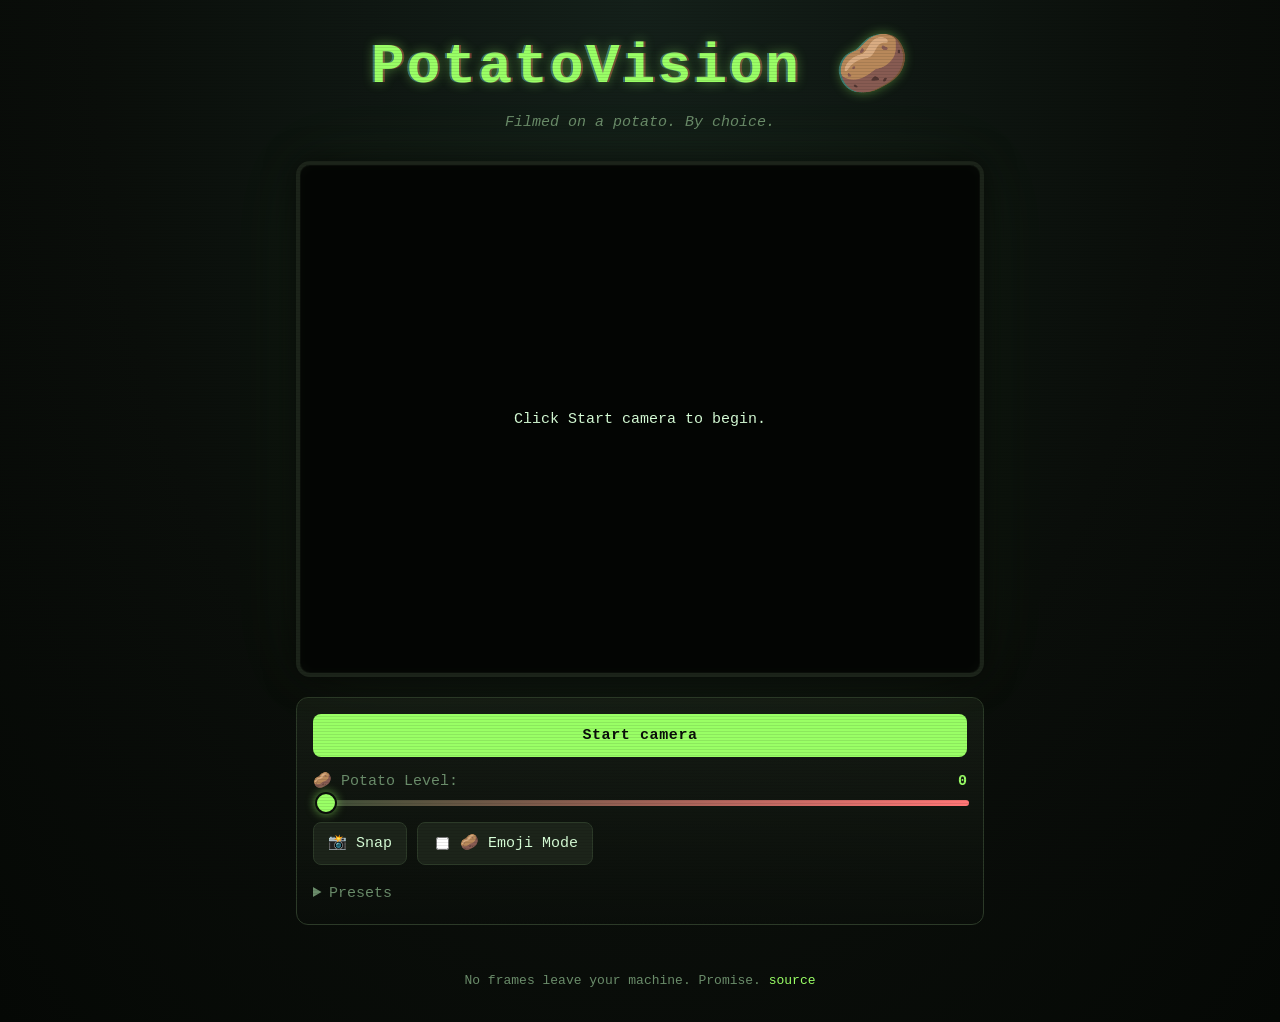
<file: index.html>
<!DOCTYPE html>
<html lang="en">
<head>
  <meta charset="UTF-8" />
  <meta name="viewport" content="width=device-width, initial-scale=1.0" />
  <title>PotatoVision 🥔</title>
  <link rel="stylesheet" href="styles.css" />
  <link rel="icon" href="data:image/svg+xml,%3Csvg xmlns='http://www.w3.org/2000/svg' viewBox='0 0 100 100'%3E%3Ctext y='.9em' font-size='90'%3E%F0%9F%A5%94%3C/text%3E%3C/svg%3E" />
</head>
<body>
  <div class="crt-overlay" aria-hidden="true"></div>

  <header>
    <h1>PotatoVision <span class="spud">🥔</span></h1>
    <p class="tagline">Filmed on a potato. By choice.</p>
  </header>

  <main>
    <div class="viewport" id="viewport">
      <video id="video" playsinline autoplay muted hidden></video>
      <canvas id="canvas" width="480" height="360" aria-label="PotatoVision live feed"></canvas>
      <canvas id="emojiCanvas" width="480" height="360" hidden aria-hidden="true"></canvas>
      <div id="status" class="status" role="status">Click Start camera to begin.</div>
    </div>

    <div class="controls">
      <button type="button" id="start" class="primary">Start camera</button>

      <label class="slider">
        <span>🥔 Potato Level: <output id="levelOut">0</output></span>
        <input type="range" id="level" min="0" max="100" value="0" />
      </label>

      <div class="row">
        <button type="button" id="snap">📸 Snap</button>
        <label class="toggle">
          <input type="checkbox" id="emojiMode" />
          <span>🥔 Emoji Mode</span>
        </label>
      </div>

      <details class="presets">
        <summary>Presets</summary>
        <div class="preset-row">
          <button type="button" data-preset="0">Pristine</button>
          <button type="button" data-preset="35">Zoom 2020</button>
          <button type="button" data-preset="65">Skype 2008</button>
          <button type="button" data-preset="90">Found Footage</button>
          <button type="button" data-preset="100">Actual Potato</button>
        </div>
      </details>
    </div>
  </main>

  <footer>
    <p>No frames leave your machine. Promise. <a href="https://github.com/gkoch02/potatovision">source</a></p>
  </footer>

  <!-- Loaded as a classic script (with defer) rather than a module so it runs
       even when index.html is opened directly via file:// — Safari refuses to
       load ES modules from file:// origins. -->
  <script defer src="potatovision.js"></script>
</body>
</html>
</file>
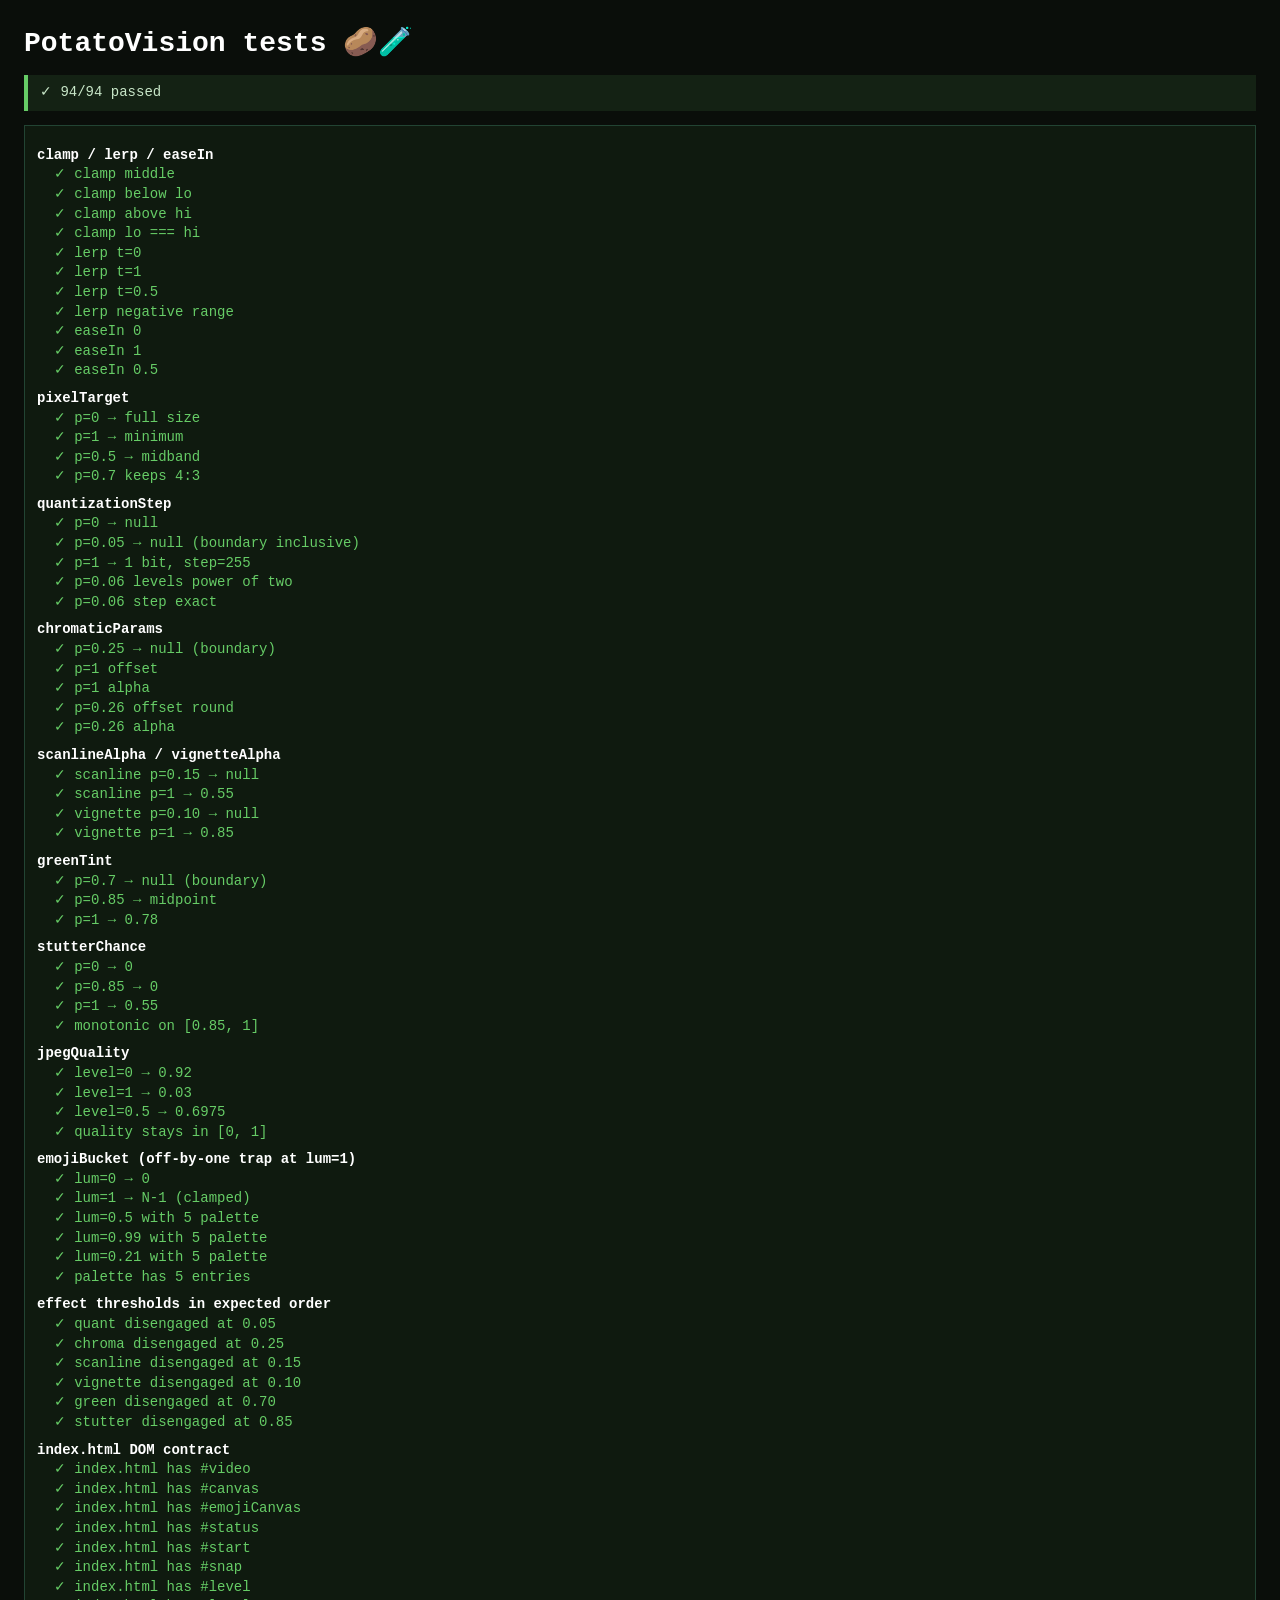
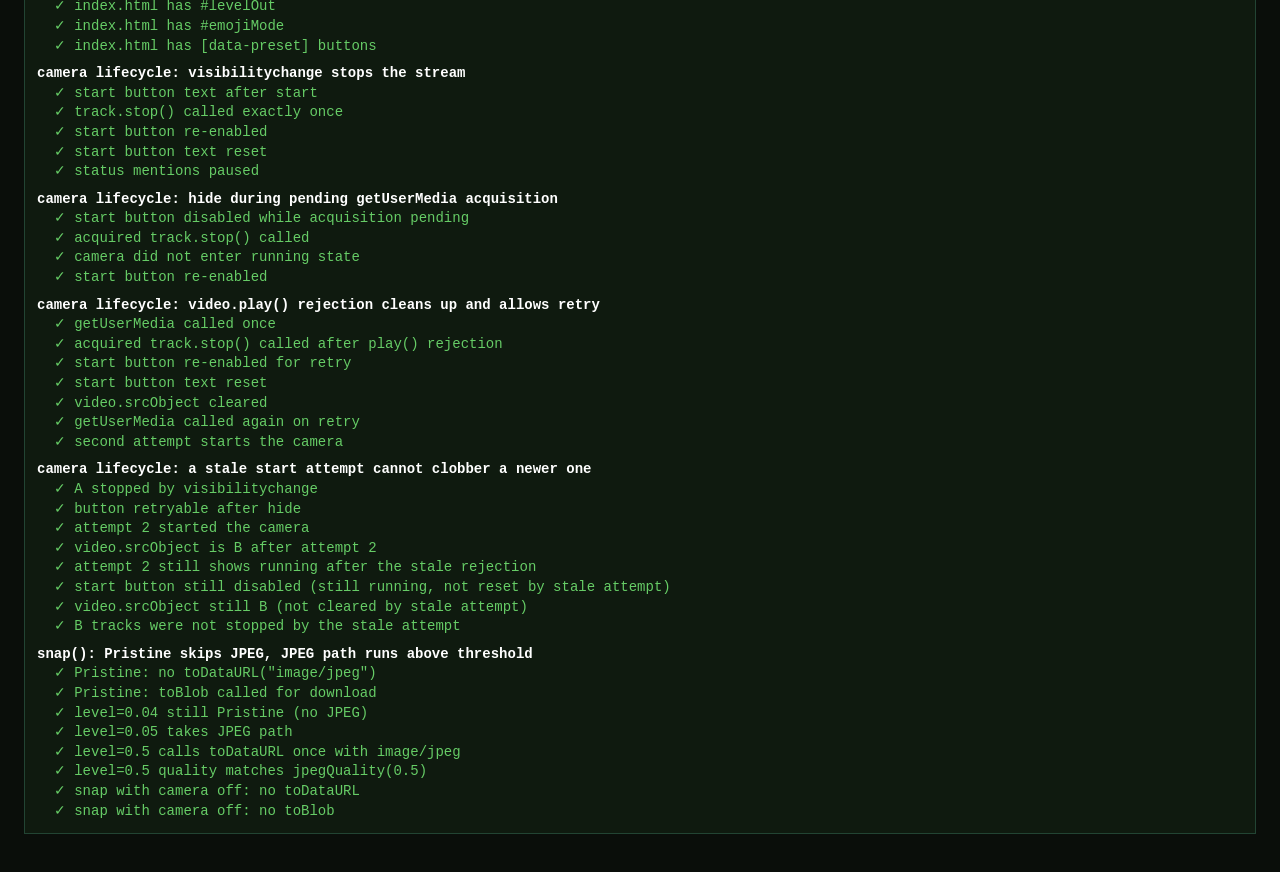
<file: tests.html>
<!DOCTYPE html>
<html lang="en">
<head>
  <meta charset="UTF-8" />
  <title>PotatoVision tests</title>
  <style>
    body {
      font: 14px/1.4 ui-monospace, Menlo, Consolas, monospace;
      background: #0a0e0a;
      color: #c8e6c8;
      margin: 0;
      padding: 24px;
    }
    h1 { color: #fff; margin: 0 0 12px; }
    #summary { margin: 12px 0; padding: 8px 12px; background: #142214; border-left: 4px solid #6c6; }
    #summary.fail { border-left-color: #f55; color: #fcc; }
    pre { background: #0f1a0f; padding: 12px; border: 1px solid #243; overflow: auto; }
    .pass { color: #6c6; }
    .fail { color: #f88; }
    .group { color: #fff; font-weight: bold; margin-top: 8px; display: block; }
    /* Stubs need to exist for potatovision.js to wire up, but stay invisible. */
    #stubs { position: absolute; left: -9999px; width: 1px; height: 1px; overflow: hidden; }
  </style>
</head>
<body>
  <h1>PotatoVision tests 🥔🧪</h1>
  <div id="summary">running…</div>
  <pre id="out"></pre>

  <!-- Safety net: if the test script never replaces the summary text,
       something hung silently (rare now that we load classically). -->
  <script>
    setTimeout(() => {
      const s = document.getElementById('summary');
      if (s && s.textContent === 'running…') {
        s.textContent = 'Tests did not complete — check the browser console for errors.';
        s.className = 'fail';
      }
    }, 3000);
  </script>

  <!-- DOM stubs so potatovision.js can wire up against the same IDs as production. -->
  <div id="stubs" aria-hidden="true">
    <video id="video" muted playsinline></video>
    <canvas id="canvas"></canvas>
    <canvas id="emojiCanvas"></canvas>
    <div id="status"></div>
    <button id="start"></button>
    <button id="snap"></button>
    <input type="range" id="level" min="0" max="100" value="0" />
    <output id="levelOut">0</output>
    <input type="checkbox" id="emojiMode" />
    <button data-preset="0"></button>
    <button data-preset="100"></button>
  </div>

  <!-- Loaded as classic scripts (not modules) so the test page works when
       opened directly over file:// — Safari refuses ES module loads from
       file:// origins, which would leave the page stuck at "running…". -->
  <script src="potatovision.js"></script>
  <script>
  (async () => {
    const out = document.getElementById('out');
    const summary = document.getElementById('summary');
    let passed = 0;
    let failed = 0;

    function log(line, cls = '') {
      const span = document.createElement('span');
      if (cls) span.className = cls;
      span.textContent = line + '\n';
      out.appendChild(span);
    }

    function group(name) {
      log(name, 'group');
    }

    function pass(name) {
      passed++;
      log('  ✓ ' + name, 'pass');
    }

    function fail(name, detail) {
      failed++;
      log('  ✗ ' + name + '  ' + detail, 'fail');
    }

    function eq(name, actual, expected) {
      // Strict for null / number-as-null / object shapes via JSON compare for simple cases.
      const same = (typeof actual === 'object' && actual !== null)
        ? JSON.stringify(actual) === JSON.stringify(expected)
        : Object.is(actual, expected);
      if (same) pass(name);
      else fail(name, `expected ${JSON.stringify(expected)}, got ${JSON.stringify(actual)}`);
    }

    function close(name, actual, expected, eps = 1e-6) {
      if (typeof actual === 'number' && Math.abs(actual - expected) < eps) pass(name);
      else fail(name, `expected ≈ ${expected}, got ${actual}`);
    }

    // Wait one tick so the imported module's top-level code finishes.
    await Promise.resolve();
    const PV = window.PV;
    if (!PV) {
      summary.textContent = 'FAIL: window.PV not exposed by potatovision.js';
      summary.className = 'fail';
      throw new Error('PV missing');
    }

    // ---------- helpers ----------
    group('clamp / lerp / easeIn');
    eq('clamp middle', PV.clamp(5, 0, 10), 5);
    eq('clamp below lo', PV.clamp(-1, 0, 10), 0);
    eq('clamp above hi', PV.clamp(11, 0, 10), 10);
    eq('clamp lo === hi', PV.clamp(5, 7, 7), 7);
    eq('lerp t=0', PV.lerp(0, 10, 0), 0);
    eq('lerp t=1', PV.lerp(0, 10, 1), 10);
    eq('lerp t=0.5', PV.lerp(0, 10, 0.5), 5);
    eq('lerp negative range', PV.lerp(10, 0, 0.25), 7.5);
    eq('easeIn 0', PV.easeIn(0), 0);
    eq('easeIn 1', PV.easeIn(1), 1);
    eq('easeIn 0.5', PV.easeIn(0.5), 0.25);

    // ---------- pixelTarget ----------
    group('pixelTarget');
    eq('p=0 → full size',  PV.pixelTarget(0, 480, 360), { w: 480, h: 360 });
    eq('p=1 → minimum',    PV.pixelTarget(1, 480, 360), { w: 28,  h: 21  });
    eq('p=0.5 → midband',  PV.pixelTarget(0.5, 480, 360), { w: 367, h: 275 });
    // Aspect preservation regardless of p.
    {
      const r = PV.pixelTarget(0.7, 480, 360);
      close('p=0.7 keeps 4:3', r.w / r.h, 480 / 360, 0.05);
    }

    // ---------- quantizationStep ----------
    group('quantizationStep');
    eq('p=0 → null',      PV.quantizationStep(0), null);
    eq('p=0.05 → null (boundary inclusive)', PV.quantizationStep(0.05), null);
    eq('p=1 → 1 bit, step=255', PV.quantizationStep(1), { bits: 1, levels: 2, step: 255 });
    {
      const r = PV.quantizationStep(0.06);
      eq('p=0.06 levels power of two', r.levels, 1 << r.bits);
      eq('p=0.06 step exact', r.step, 255 / (r.levels - 1));
    }

    // ---------- chromaticParams ----------
    group('chromaticParams');
    eq('p=0.25 → null (boundary)', PV.chromaticParams(0.25), null);
    {
      const r = PV.chromaticParams(1);
      eq('p=1 offset', r.offset, 9);
      close('p=1 alpha', r.alpha, 0.45);
    }
    {
      const r = PV.chromaticParams(0.26);
      eq('p=0.26 offset round', r.offset, 2);  // round(lerp(0, 9, 0.26)) = round(2.34)
      close('p=0.26 alpha',     r.alpha, 0.45 * 0.26);
    }

    // ---------- scanlineAlpha / vignetteAlpha ----------
    group('scanlineAlpha / vignetteAlpha');
    eq('scanline p=0.15 → null', PV.scanlineAlpha(0.15), null);
    close('scanline p=1 → 0.55', PV.scanlineAlpha(1), 0.55);
    eq('vignette p=0.10 → null', PV.vignetteAlpha(0.10), null);
    close('vignette p=1 → 0.85', PV.vignetteAlpha(1), 0.85);

    // ---------- greenTint ----------
    group('greenTint');
    eq('p=0.7 → null (boundary)', PV.greenTint(0.7), null);
    close('p=0.85 → midpoint',    PV.greenTint(0.85), 0.89);
    close('p=1 → 0.78',           PV.greenTint(1), 0.78);

    // ---------- stutterChance ----------
    group('stutterChance');
    eq('p=0 → 0',         PV.stutterChance(0), 0);
    eq('p=0.85 → 0',      PV.stutterChance(0.85), 0);
    close('p=1 → 0.55',   PV.stutterChance(1), 0.55);
    // Monotonic in the engaged range.
    {
      let mono = true;
      let prev = -1;
      for (let p = 0.85; p <= 1.0001; p += 0.01) {
        const c = PV.stutterChance(p);
        if (c < prev - 1e-9) { mono = false; break; }
        prev = c;
      }
      if (mono) pass('monotonic on [0.85, 1]');
      else      fail('monotonic on [0.85, 1]', 'curve dipped');
    }

    // ---------- jpegQuality ----------
    group('jpegQuality');
    close('level=0 → 0.92',  PV.jpegQuality(0), 0.92);
    close('level=1 → 0.03',  PV.jpegQuality(1), 0.03);
    close('level=0.5 → 0.6975', PV.jpegQuality(0.5), 0.6975);
    // Pristine path threshold contract: at level<0.05 the snap path skips JPEG entirely,
    // but the curve itself must stay within toDataURL's accepted range.
    {
      let inRange = true;
      for (let l = 0; l <= 1.0001; l += 0.05) {
        const q = PV.jpegQuality(l);
        if (q < 0 || q > 1) { inRange = false; break; }
      }
      if (inRange) pass('quality stays in [0, 1]');
      else         fail('quality stays in [0, 1]', 'out of range');
    }

    // ---------- emojiBucket ----------
    group('emojiBucket (off-by-one trap at lum=1)');
    const N = PV.EMOJI_PALETTE.length;
    eq('lum=0 → 0',                PV.emojiBucket(0, N), 0);
    eq('lum=1 → N-1 (clamped)',    PV.emojiBucket(1, N), N - 1);
    eq('lum=0.5 with 5 palette',   PV.emojiBucket(0.5, 5), 2);
    eq('lum=0.99 with 5 palette',  PV.emojiBucket(0.99, 5), 4);
    eq('lum=0.21 with 5 palette',  PV.emojiBucket(0.21, 5), 1);
    eq('palette has 5 entries',    N, 5);

    // ---------- effect-threshold ordering (regression guard) ----------
    group('effect thresholds in expected order');
    // If anyone bumps a threshold accidentally, this catches the obvious case.
    eq('quant disengaged at 0.05', PV.quantizationStep(0.05), null);
    eq('chroma disengaged at 0.25', PV.chromaticParams(0.25), null);
    eq('scanline disengaged at 0.15', PV.scanlineAlpha(0.15), null);
    eq('vignette disengaged at 0.10', PV.vignetteAlpha(0.10), null);
    eq('green disengaged at 0.70', PV.greenTint(0.70), null);
    eq('stutter disengaged at 0.85', PV.stutterChance(0.85), 0);

    // ---------- index.html DOM-ID contract ----------
    // Catches: someone renamed an element ID without updating potatovision.js.
    // Requires fetch over HTTP — under file:// the request fails and we skip.
    group('index.html DOM contract');
    {
      const required = [
        'video', 'canvas', 'emojiCanvas', 'status',
        'start', 'snap', 'level', 'levelOut', 'emojiMode',
      ];
      let html = null;
      try {
        const res = await fetch('index.html');
        if (!res.ok) throw new Error('HTTP ' + res.status);
        html = await res.text();
      } catch (e) {
        log('  ⚠ skipped (open via http://localhost:8000): ' + e.message);
      }
      if (html) {
        const doc = new DOMParser().parseFromString(html, 'text/html');
        for (const id of required) {
          if (doc.getElementById(id)) pass('index.html has #' + id);
          else                        fail('index.html has #' + id, 'missing');
        }
        if (doc.querySelectorAll('[data-preset]').length > 0) pass('index.html has [data-preset] buttons');
        else                                                  fail('index.html has [data-preset] buttons', 'none found');
      }
    }

    // ---------- side-effecting tests (camera lifecycle, snapshot) ----------
    // These click real buttons and patch globals. They use try/finally to
    // restore everything so later tests see a clean environment.

    function flush() {
      // Drain microtasks + one macrotask so awaited promises in startCamera settle.
      return new Promise((r) => setTimeout(r, 0));
    }

    function patchHidden(value) {
      // The real `hidden` is a getter on Document.prototype. Override on the
      // instance, and on restore delete the override so the prototype getter
      // takes effect again.
      Object.defineProperty(document, 'hidden', { configurable: true, get: () => value });
      return () => { delete document.hidden; };
    }

    async function startStubbedCamera(stream) {
      const origGUM  = navigator.mediaDevices && navigator.mediaDevices.getUserMedia;
      const origPlay = HTMLVideoElement.prototype.play;
      const origRAF  = window.requestAnimationFrame;
      // Safari (unlike Chrome/Firefox) validates that video.srcObject is an
      // actual MediaStream and throws TypeError on anything else, so we need
      // to override the setter to accept our plain-object stub.
      const origSrcObjectDesc = Object.getOwnPropertyDescriptor(HTMLMediaElement.prototype, 'srcObject');
      if (!navigator.mediaDevices) {
        Object.defineProperty(navigator, 'mediaDevices', { configurable: true, value: {} });
      }
      navigator.mediaDevices.getUserMedia = async () => stream;
      HTMLVideoElement.prototype.play = function () { return Promise.resolve(); };
      Object.defineProperty(HTMLMediaElement.prototype, 'srcObject', {
        configurable: true,
        get() { return this._stubSrcObject ?? null; },
        set(v) { this._stubSrcObject = v; },
      });
      window.requestAnimationFrame = () => 0;  // swallow render() scheduling

      document.getElementById('start').click();
      await flush();
      await flush();

      return () => {
        window.requestAnimationFrame = origRAF;
        HTMLVideoElement.prototype.play = origPlay;
        if (origSrcObjectDesc) {
          Object.defineProperty(HTMLMediaElement.prototype, 'srcObject', origSrcObjectDesc);
        } else {
          delete HTMLMediaElement.prototype.srcObject;
        }
        if (origGUM) navigator.mediaDevices.getUserMedia = origGUM;
      };
    }

    group('camera lifecycle: visibilitychange stops the stream');
    {
      let stopCount = 0;
      const mockTrack = { kind: 'video', stop() { stopCount++; } };
      const mockStream = { getTracks: () => [mockTrack] };
      const restoreCam = await startStubbedCamera(mockStream);
      const restoreHidden = patchHidden(true);
      try {
        const startBtn = document.getElementById('start');
        // Sanity: camera path was actually started.
        eq('start button text after start', startBtn.textContent, 'Camera on');

        document.dispatchEvent(new Event('visibilitychange'));
        await flush();

        eq('track.stop() called exactly once', stopCount, 1);
        eq('start button re-enabled',          startBtn.disabled, false);
        eq('start button text reset',          startBtn.textContent, 'Start camera');
        const status = document.getElementById('status').textContent;
        if (/paused/i.test(status)) pass('status mentions paused');
        else                        fail('status mentions paused', JSON.stringify(status));
      } finally {
        restoreHidden();
        restoreCam();
      }
    }

    group('camera lifecycle: hide during pending getUserMedia acquisition');
    {
      const origGUM  = navigator.mediaDevices && navigator.mediaDevices.getUserMedia;
      const origPlay = HTMLVideoElement.prototype.play;
      const origRAF  = window.requestAnimationFrame;
      const origSrcObjectDesc = Object.getOwnPropertyDescriptor(HTMLMediaElement.prototype, 'srcObject');
      if (!navigator.mediaDevices) {
        Object.defineProperty(navigator, 'mediaDevices', { configurable: true, value: {} });
      }

      let stopCount = 0;
      const mockTrack = { kind: 'video', stop() { stopCount++; } };
      const mockStream = { getTracks: () => [mockTrack] };

      let resolveGUM;
      navigator.mediaDevices.getUserMedia = () => new Promise((r) => { resolveGUM = r; });
      HTMLVideoElement.prototype.play = function () { return Promise.resolve(); };
      Object.defineProperty(HTMLMediaElement.prototype, 'srcObject', {
        configurable: true,
        get() { return this._stubSrcObject ?? null; },
        set(v) { this._stubSrcObject = v; },
      });
      window.requestAnimationFrame = () => 0;

      const startBtn = document.getElementById('start');
      let restoreHidden = null;
      try {
        startBtn.click();
        await flush();
        eq('start button disabled while acquisition pending', startBtn.disabled, true);

        // Hide the tab while getUserMedia() is still pending — `stream` is
        // still null here, so the visibilitychange handler has nothing to
        // stop yet. This is the race from issue #9.
        restoreHidden = patchHidden(true);
        document.dispatchEvent(new Event('visibilitychange'));
        await flush();

        // Now the pending permission grant resolves.
        resolveGUM(mockStream);
        await flush();
        await flush();

        eq('acquired track.stop() called', stopCount, 1);
        eq('camera did not enter running state', startBtn.textContent, 'Start camera');
        eq('start button re-enabled', startBtn.disabled, false);
      } finally {
        if (restoreHidden) restoreHidden();
        window.requestAnimationFrame = origRAF;
        HTMLVideoElement.prototype.play = origPlay;
        if (origSrcObjectDesc) {
          Object.defineProperty(HTMLMediaElement.prototype, 'srcObject', origSrcObjectDesc);
        } else {
          delete HTMLMediaElement.prototype.srcObject;
        }
        if (origGUM) navigator.mediaDevices.getUserMedia = origGUM;
      }
    }

    group('camera lifecycle: video.play() rejection cleans up and allows retry');
    {
      const origGUM  = navigator.mediaDevices && navigator.mediaDevices.getUserMedia;
      const origPlay = HTMLVideoElement.prototype.play;
      const origRAF  = window.requestAnimationFrame;
      const origSrcObjectDesc = Object.getOwnPropertyDescriptor(HTMLMediaElement.prototype, 'srcObject');
      if (!navigator.mediaDevices) {
        Object.defineProperty(navigator, 'mediaDevices', { configurable: true, value: {} });
      }

      let stopCount = 0;
      let gumCalls  = 0;
      const mockTrack  = { kind: 'video', stop() { stopCount++; } };
      const mockStream = { getTracks: () => [mockTrack] };

      navigator.mediaDevices.getUserMedia = async () => { gumCalls++; return mockStream; };
      HTMLVideoElement.prototype.play = function () { return Promise.reject(new Error('play() failed')); };
      Object.defineProperty(HTMLMediaElement.prototype, 'srcObject', {
        configurable: true,
        get() { return this._stubSrcObject ?? null; },
        set(v) { this._stubSrcObject = v; },
      });
      window.requestAnimationFrame = () => 0;

      const startBtn = document.getElementById('start');
      let restoreHidden = null;
      try {
        startBtn.click();
        await flush();
        await flush();

        eq('getUserMedia called once', gumCalls, 1);
        eq('acquired track.stop() called after play() rejection', stopCount, 1);
        eq('start button re-enabled for retry', startBtn.disabled, false);
        eq('start button text reset', startBtn.textContent, 'Start camera');
        const srcObj = document.getElementById('video').srcObject;
        eq('video.srcObject cleared', srcObj, null);

        // Second click should attempt a fresh acquisition — proves `stream`
        // was reset to null, not left stuck non-null from the failed attempt.
        HTMLVideoElement.prototype.play = function () { return Promise.resolve(); };
        startBtn.click();
        await flush();
        await flush();
        eq('getUserMedia called again on retry', gumCalls, 2);
        eq('second attempt starts the camera', startBtn.textContent, 'Camera on');

        // Clean up: leave the module's `stream` reset to null so later test
        // groups (which start their own stubbed camera) aren't blocked by
        // the `if (stream) return;` guard at the top of startCamera().
        restoreHidden = patchHidden(true);
        document.dispatchEvent(new Event('visibilitychange'));
        await flush();
      } finally {
        if (restoreHidden) restoreHidden();
        window.requestAnimationFrame = origRAF;
        HTMLVideoElement.prototype.play = origPlay;
        if (origSrcObjectDesc) {
          Object.defineProperty(HTMLMediaElement.prototype, 'srcObject', origSrcObjectDesc);
        } else {
          delete HTMLMediaElement.prototype.srcObject;
        }
        if (origGUM) navigator.mediaDevices.getUserMedia = origGUM;
      }
    }

    group('camera lifecycle: a stale start attempt cannot clobber a newer one');
    {
      // Regression test for a race a reviewer found in the two fixes above:
      // hide the tab while attempt 1's video.play() is still pending (so
      // visibilitychange resets state and the button becomes retryable),
      // start attempt 2 which succeeds, then let attempt 1's play() reject
      // late. Attempt 1's catch must not touch attempt 2's stream/video/UI.
      const origGUM  = navigator.mediaDevices && navigator.mediaDevices.getUserMedia;
      const origPlay = HTMLVideoElement.prototype.play;
      const origRAF  = window.requestAnimationFrame;
      const origSrcObjectDesc = Object.getOwnPropertyDescriptor(HTMLMediaElement.prototype, 'srcObject');
      if (!navigator.mediaDevices) {
        Object.defineProperty(navigator, 'mediaDevices', { configurable: true, value: {} });
      }

      let stopCountA = 0;
      let stopCountB = 0;
      const mockTrackA  = { kind: 'video', stop() { stopCountA++; } };
      const mockTrackB  = { kind: 'video', stop() { stopCountB++; } };
      const mockStreamA = { getTracks: () => [mockTrackA] };
      const mockStreamB = { getTracks: () => [mockTrackB] };

      let gumCalls = 0;
      navigator.mediaDevices.getUserMedia = async () => {
        gumCalls++;
        return gumCalls === 1 ? mockStreamA : mockStreamB;
      };

      let playCalls = 0;
      let rejectFirstPlay;
      HTMLVideoElement.prototype.play = function () {
        playCalls++;
        if (playCalls === 1) return new Promise((_, reject) => { rejectFirstPlay = reject; });
        return Promise.resolve();
      };
      Object.defineProperty(HTMLMediaElement.prototype, 'srcObject', {
        configurable: true,
        get() { return this._stubSrcObject ?? null; },
        set(v) { this._stubSrcObject = v; },
      });
      window.requestAnimationFrame = () => 0;

      const startBtn = document.getElementById('start');
      const video = document.getElementById('video');
      let restoreHidden = null;
      try {
        // Attempt 1: acquires A, video.play() left pending.
        startBtn.click();
        await flush();
        await flush();

        // Hide the tab while attempt 1's play() is still pending.
        restoreHidden = patchHidden(true);
        document.dispatchEvent(new Event('visibilitychange'));
        await flush();
        restoreHidden();
        restoreHidden = null;
        eq('A stopped by visibilitychange', stopCountA, 1);
        eq('button retryable after hide', startBtn.disabled, false);

        // Attempt 2: acquires B, play() resolves — this is now "current".
        startBtn.click();
        await flush();
        await flush();
        eq('attempt 2 started the camera', startBtn.textContent, 'Camera on');
        if (video.srcObject === mockStreamB) pass('video.srcObject is B after attempt 2');
        else fail('video.srcObject is B after attempt 2', 'got a different object');

        // The stale attempt 1's play() finally rejects. Its catch must not
        // touch attempt 2's state.
        rejectFirstPlay(new Error('stale play() rejection'));
        await flush();
        await flush();

        eq('attempt 2 still shows running after the stale rejection', startBtn.textContent, 'Camera on');
        eq('start button still disabled (still running, not reset by stale attempt)', startBtn.disabled, true);
        if (video.srcObject === mockStreamB) pass('video.srcObject still B (not cleared by stale attempt)');
        else fail('video.srcObject still B (not cleared by stale attempt)', 'got ' + JSON.stringify(video.srcObject));
        eq('B tracks were not stopped by the stale attempt', stopCountB, 0);
      } finally {
        if (restoreHidden) restoreHidden();
        // Reset module state for later groups.
        const resetHidden = patchHidden(true);
        document.dispatchEvent(new Event('visibilitychange'));
        await flush();
        resetHidden();

        window.requestAnimationFrame = origRAF;
        HTMLVideoElement.prototype.play = origPlay;
        if (origSrcObjectDesc) {
          Object.defineProperty(HTMLMediaElement.prototype, 'srcObject', origSrcObjectDesc);
        } else {
          delete HTMLMediaElement.prototype.srcObject;
        }
        if (origGUM) navigator.mediaDevices.getUserMedia = origGUM;
      }
    }

    group('snap(): Pristine skips JPEG, JPEG path runs above threshold');
    {
      const mockTrack = { kind: 'video', stop() {} };
      const mockStream = { getTracks: () => [mockTrack] };
      const restoreCam = await startStubbedCamera(mockStream);

      const origToDataURL = HTMLCanvasElement.prototype.toDataURL;
      const origToBlob    = HTMLCanvasElement.prototype.toBlob;
      const origAClick    = HTMLAnchorElement.prototype.click;

      const dataUrlCalls = [];
      const blobCalls    = [];

      // Tiny 1×1 transparent PNG to satisfy <img>.src + onload in the JPEG path.
      const tinyDataUrl = 'data:image/png;base64,' +
        'iVBORw0KGgoAAAANSUhEUgAAAAEAAAABCAQAAAC1HAwCAAAAC0lEQVR42mNkYAAAAAYAAjCB0C8AAAAASUVORK5CYII=';

      HTMLCanvasElement.prototype.toDataURL = function (type, q) {
        dataUrlCalls.push({ type, q });
        return tinyDataUrl;
      };
      HTMLCanvasElement.prototype.toBlob = function (cb, type) {
        blobCalls.push({ type });
        // Don't actually create a blob — short-circuit the download.
      };
      HTMLAnchorElement.prototype.click = function () {};

      const levelInput = document.getElementById('level');
      const setSlider = (v) => {
        levelInput.value = String(v);
        levelInput.dispatchEvent(new Event('input'));
      };

      try {
        // --- Pristine path (level < 0.05 → 5/100 = 0.05 is NOT pristine; 4 is) ---
        setSlider(0);
        dataUrlCalls.length = 0;
        blobCalls.length    = 0;
        document.getElementById('snap').click();
        const jpegFromPristine = dataUrlCalls.filter((c) => c.type === 'image/jpeg');
        eq('Pristine: no toDataURL("image/jpeg")', jpegFromPristine.length, 0);
        if (blobCalls.length >= 1) pass('Pristine: toBlob called for download');
        else                       fail('Pristine: toBlob called for download', 'never called');

        // Boundary: slider = 4 → level = 0.04 → still pristine.
        setSlider(4);
        dataUrlCalls.length = 0;
        blobCalls.length    = 0;
        document.getElementById('snap').click();
        eq('level=0.04 still Pristine (no JPEG)',
           dataUrlCalls.filter((c) => c.type === 'image/jpeg').length, 0);

        // Boundary: slider = 5 → level = 0.05 → NOT pristine (level < 0.05 is false).
        setSlider(5);
        dataUrlCalls.length = 0;
        blobCalls.length    = 0;
        document.getElementById('snap').click();
        const jpegAt5 = dataUrlCalls.filter((c) => c.type === 'image/jpeg');
        eq('level=0.05 takes JPEG path', jpegAt5.length, 1);

        // --- JPEG path with a substantial level: assert quality matches the curve ---
        setSlider(50);
        dataUrlCalls.length = 0;
        document.getElementById('snap').click();
        const jpeg50 = dataUrlCalls.filter((c) => c.type === 'image/jpeg');
        if (jpeg50.length === 1) {
          pass('level=0.5 calls toDataURL once with image/jpeg');
          close('level=0.5 quality matches jpegQuality(0.5)',
                jpeg50[0].q, PV.jpegQuality(0.5));
        } else {
          fail('level=0.5 calls toDataURL once with image/jpeg',
               'got ' + jpeg50.length + ' calls');
        }

        // Drain any pending img.onload from the JPEG snaps above before the
        // camera-off assertions, so their async toBlob calls don't pollute.
        await flush();
        await flush();

        // Snap with camera off should not produce a download.
        const restoreHidden = patchHidden(true);
        document.dispatchEvent(new Event('visibilitychange'));
        await flush();
        restoreHidden();
        dataUrlCalls.length = 0;
        blobCalls.length    = 0;
        document.getElementById('snap').click();
        await flush();
        eq('snap with camera off: no toDataURL', dataUrlCalls.length, 0);
        eq('snap with camera off: no toBlob',    blobCalls.length,    0);
      } finally {
        HTMLCanvasElement.prototype.toDataURL = origToDataURL;
        HTMLCanvasElement.prototype.toBlob    = origToBlob;
        HTMLAnchorElement.prototype.click     = origAClick;
        restoreCam();
      }
    }

    // ---------- summary ----------
    const total = passed + failed;
    summary.textContent = failed === 0
      ? `✓ ${passed}/${total} passed`
      : `✗ ${failed} failed, ${passed}/${total} passed`;
    summary.className = failed === 0 ? '' : 'fail';
  })();
  </script>
</body>
</html>
</file>
<file: styles.css>
:root {
  --bg: #0a0e0a;
  --bg-2: #11160f;
  --fg: #d8ffd8;
  --dim: #6a8c6a;
  --accent: #9aff66;
  --accent-2: #ff7676;
  --frame: #1c241a;
  --border: #2c3a28;
}

* { box-sizing: border-box; }

html, body {
  margin: 0;
  padding: 0;
  min-height: 100%;
  background: radial-gradient(ellipse at top, #14201a 0%, var(--bg) 60%, #050805 100%);
  color: var(--fg);
  font-family: ui-monospace, "SF Mono", Menlo, Consolas, monospace;
  font-size: 15px;
  line-height: 1.4;
}

.crt-overlay {
  position: fixed;
  inset: 0;
  pointer-events: none;
  background:
    repeating-linear-gradient(
      to bottom,
      rgba(0, 0, 0, 0.0) 0,
      rgba(0, 0, 0, 0.0) 2px,
      rgba(0, 0, 0, 0.18) 3px
    );
  mix-blend-mode: multiply;
  z-index: 1000;
}

header {
  text-align: center;
  padding: 28px 16px 12px;
}

header h1 {
  margin: 0;
  font-size: clamp(32px, 6vw, 56px);
  letter-spacing: 0.04em;
  color: var(--accent);
  text-shadow:
    0 0 12px rgba(154, 255, 102, 0.45),
    2px 0 0 rgba(255, 80, 80, 0.4),
   -2px 0 0 rgba(80, 200, 255, 0.4);
}

.spud {
  display: inline-block;
  animation: bob 3s ease-in-out infinite;
}
@keyframes bob {
  0%, 100% { transform: translateY(0) rotate(-3deg); }
  50%      { transform: translateY(-6px) rotate(3deg); }
}

.tagline {
  margin: 6px 0 0;
  color: var(--dim);
  font-style: italic;
}

main {
  max-width: 720px;
  margin: 0 auto;
  padding: 16px;
  display: grid;
  gap: 20px;
}

.viewport {
  position: relative;
  background: #000;
  border: 4px solid var(--frame);
  border-radius: 14px;
  box-shadow:
    inset 0 0 0 1px var(--border),
    0 0 30px rgba(0, 0, 0, 0.6),
    0 0 80px rgba(154, 255, 102, 0.05);
  overflow: hidden;
  aspect-ratio: 4 / 3;
}

#canvas:not([hidden]), #emojiCanvas:not([hidden]) {
  display: block;
  width: 100%;
  height: 100%;
  image-rendering: pixelated;
  image-rendering: crisp-edges;
}

.status {
  position: absolute;
  inset: 0;
  display: grid;
  place-items: center;
  text-align: center;
  padding: 24px;
  color: var(--fg);
  background: rgba(5, 8, 5, 0.7);
  backdrop-filter: blur(4px);
}
.status:empty { display: none; }

.controls {
  display: grid;
  gap: 14px;
  padding: 16px;
  border: 1px solid var(--border);
  border-radius: 12px;
  background: linear-gradient(180deg, rgba(28,36,26,0.6), rgba(10,14,10,0.6));
}

button {
  font: inherit;
  color: var(--fg);
  background: var(--frame);
  border: 1px solid var(--border);
  border-radius: 8px;
  padding: 10px 14px;
  cursor: pointer;
  transition: transform 0.05s, background 0.15s, border-color 0.15s;
}
button:hover { background: #243023; border-color: #3a4d35; }
button:active { transform: translateY(1px); }
button:disabled { opacity: 0.55; cursor: not-allowed; }

button.primary {
  background: var(--accent);
  color: #0a0e0a;
  border-color: transparent;
  font-weight: 700;
  letter-spacing: 0.04em;
}
button.primary:hover { background: #b3ff80; }

.slider {
  display: grid;
  gap: 6px;
}
.slider span {
  display: flex;
  justify-content: space-between;
  align-items: center;
  color: var(--dim);
}
.slider output {
  color: var(--accent);
  font-weight: 700;
}

input[type="range"] {
  width: 100%;
  -webkit-appearance: none;
  appearance: none;
  background: transparent;
}
input[type="range"]::-webkit-slider-runnable-track {
  height: 6px;
  background: linear-gradient(to right, #3a4d35, #ff7676);
  border-radius: 3px;
}
input[type="range"]::-moz-range-track {
  height: 6px;
  background: linear-gradient(to right, #3a4d35, #ff7676);
  border-radius: 3px;
}
input[type="range"]::-webkit-slider-thumb {
  -webkit-appearance: none;
  appearance: none;
  width: 22px;
  height: 22px;
  border-radius: 50%;
  background: var(--accent);
  border: 2px solid #0a0e0a;
  margin-top: -8px;
  cursor: grab;
  box-shadow: 0 0 10px rgba(154, 255, 102, 0.6);
}
input[type="range"]::-moz-range-thumb {
  width: 22px; height: 22px;
  border-radius: 50%;
  background: var(--accent);
  border: 2px solid #0a0e0a;
  cursor: grab;
  box-shadow: 0 0 10px rgba(154, 255, 102, 0.6);
}

.row {
  display: flex;
  gap: 10px;
  align-items: center;
  flex-wrap: wrap;
}

.toggle {
  display: inline-flex;
  align-items: center;
  gap: 8px;
  padding: 10px 14px;
  border: 1px solid var(--border);
  border-radius: 8px;
  background: var(--frame);
  cursor: pointer;
  user-select: none;
}
.toggle input { accent-color: var(--accent); }

.presets summary {
  cursor: pointer;
  color: var(--dim);
  padding: 4px 0;
}
.presets summary:hover { color: var(--fg); }
.preset-row {
  display: flex;
  flex-wrap: wrap;
  gap: 8px;
  margin-top: 8px;
}
.preset-row button { padding: 6px 10px; font-size: 13px; }

footer {
  text-align: center;
  color: var(--dim);
  padding: 18px;
  font-size: 13px;
}
footer a { color: var(--accent); text-decoration: none; }
footer a:hover { text-decoration: underline; }

@media (max-width: 600px) {
  header h1 { letter-spacing: 0.02em; }
  main { padding: 12px; }
  .row { flex-direction: column; align-items: stretch; }
  .toggle { justify-content: center; }
}

@media (prefers-reduced-motion: reduce) {
  .spud { animation: none; }
}
</file>
